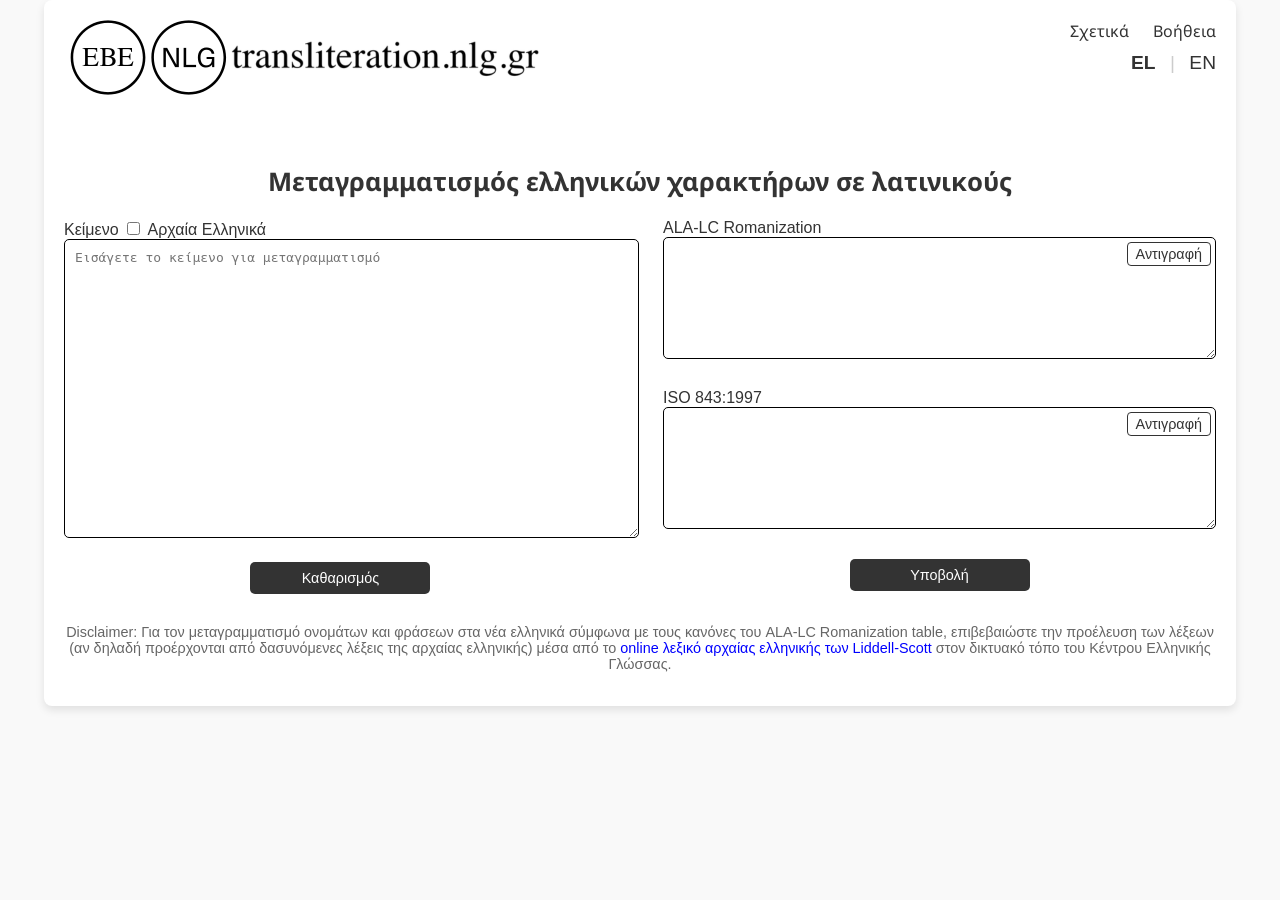
<file: index.html>
<!DOCTYPE html>
<html lang="el">
<head>
    <meta charset="UTF-8">
    <meta name="viewport" content="width=device-width, initial-scale=1.0">
    <title>Μεταγραμματισμός ελληνικών χαρακτήρων σε λατινικούς</title>
    <link rel="icon" href="national_library_of_greece.svg" type="image/x-icon">
    <link rel="stylesheet" href="style.css">
    <link rel="stylesheet" href="https://cdnjs.cloudflare.com/ajax/libs/font-awesome/5.15.3/css/all.min.css">
    <link href="https://fonts.googleapis.com/css2?family=Noto+Sans&display=swap" rel="stylesheet">
</head>
<style>
   .credits-text {
        text-align: center;
        font-size: 0.9em;
        color: #666;
        margin-top: 5px;
        line-height: 1.5;
    }

    .top-bar span {
        font-family: 'Noto Sans', sans-serif;
        font-size: 16px;
        cursor: pointer;
        color: #333;
        transition: color 0.3s, text-decoration 0.3s ease-in-out;
    }

    .top-bar span:hover {
        color: #000000;
        text-decoration: underline;
    }

    .separator {
        color: #ccc;
        margin: 0 10px;
    }
</style>
<body>
<div class="container">
    <!-- Library Logo with Link -->
    <a href="#" class="logo">
        <img src="transilteration_logo_white.png" alt="National Library of Greece">
    </a>

    <div class="top-bar">
        <span id="about" onclick="navigateTo('about')" title="Σχετικά">Σχετικά</span>
        <span class="separator"></span>
        <span id="help" onclick="navigateTo('help')" title="Βοήθεια">Βοήθεια</span>
    </div>

    <div class="language-selection">
        <span id="greek-language" onclick="setLanguage('el')" title="Ελληνικά">EL</span>
        <span class="separator">|</span>
        <span id="english-language" onclick="setLanguage('en')" title="English">EN</span>
    </div>

    <h1 id="title" style="font-family: 'Noto Sans', sans-serif;">Μεταγραμματισμός ελληνικών χαρακτήρων σε λατινικούς</h1>

    <form id="transliteration-form">
        <div class="form-section">
            <div class="text-input-section">
                <label for="text" id="text-label">Κείμενο</label>
                <input type="checkbox" id="ancient-greek">
                <label for="ancient-greek" id="ancient-greek-label">Αρχαία ελληνικά</label>
                <div class="textarea-container">
                    <textarea id="text"  style="height: 277px;" placeholder="Εισάγετε το κείμενο για μεταγραμματισμό"></textarea>
                </div>
                <div class="button-container">
                    <button type="button" id="clear-button" onclick="clearForm()">Καθαρισμός</button>
                </div>
            </div>
            <div class="result-section">
                <div class="output-box">
                    <label for="ala-lc" id="ala-lc-label">ALA-LC Romanization</label>
                    <div class="input-group">
                        <textarea id="ala-lc" readonly></textarea>
                        <button type="button" class="copy-button" id="copy-ala-lc" onclick="copyText('ala-lc')">Copy</button>
                    </div>
                </div>

                <div class="output-box">
                    <label for="iso843" id="iso843-label">ISO 843:1997</label>
                    <div class="input-group">
                        <textarea id="iso843" readonly></textarea>
                        <button type="button" class="copy-button" id="copy-iso843" onclick="copyText('iso843')">Copy</button>
                    </div>
                </div>
                <button type="submit" id="submit-button">Υποβολή</button>
            </div>
        </div>
    </form>

    <footer>
        <p class="disclaimer" id="disclaimer"></p>
    </footer>
</div>
<script src="Transliterator_JavaScript.js"></script>
</body>
</html>
</file>
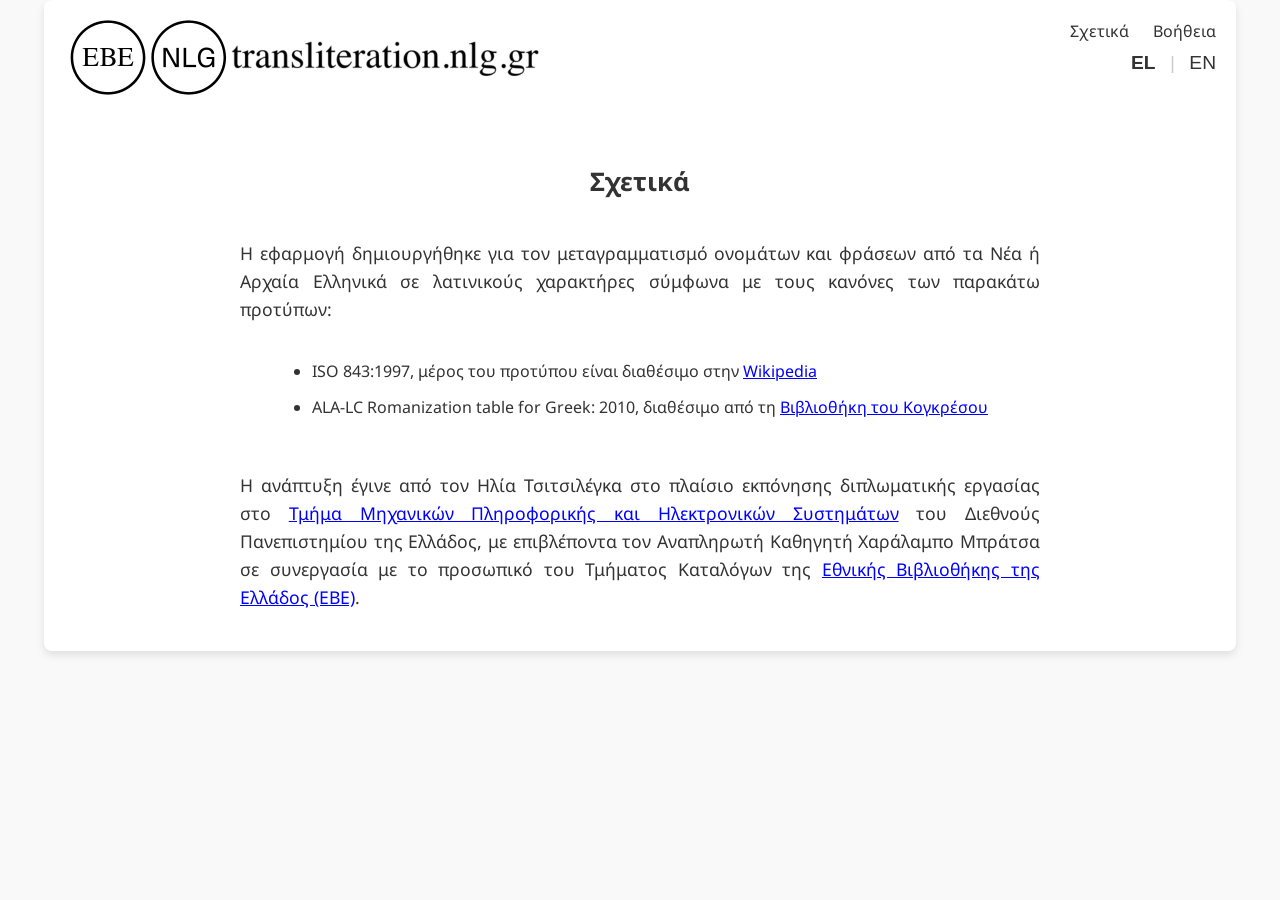
<file: about.html>
<!DOCTYPE html>
<html lang="el">
<head>
    <meta charset="UTF-8">
    <meta name="viewport" content="width=device-width, initial-scale=1.0">
    <title>Μεταγραμματισμός ελληνικών χαρακτήρων σε λατινικούς</title>
    <link rel="icon" href="national_library_of_greece.svg" type="image/x-icon">
    <link rel="stylesheet" href="style.css">
    <link rel="stylesheet" href="https://cdnjs.cloudflare.com/ajax/libs/font-awesome/5.15.3/css/all.min.css">
    <link href="https://fonts.googleapis.com/css2?family=Noto+Sans&display=swap" rel="stylesheet">
    <style>
        #disc {
            padding-top: 50px;
            margin-bottom: 40px;
        }

        .about-content {
            max-width: 800px;
            margin: 0 auto;
            line-height: 1.6;
            font-size: 16px;
            font-family: 'Noto Sans', sans-serif;
        }

        .justified-text {
            text-align: justify;
        }

        li { 
            font-size: 16px;
        }

        ul {
            padding-left: 20px;
            margin-bottom: 20px;
        }

        .top-bar span {
            font-family: 'Noto Sans', sans-serif;
            font-size: 16px;
            cursor: pointer;
            color: #333;
            transition: color 0.3s, text-decoration 0.3s ease-in-out;
        }

        .top-bar span:hover {
            color: #000000;
            text-decoration: underline;
        }

        .separator {
            color: #ccc;
            margin: 0 10px;
        }
    </style>
</head>
<body>
<div class="container">
    <a href="index.html" class="logo">
        <img src="transilteration_logo_white.png" alt="National Library of Greece">
    </a>

    <!-- Μενού Πλοήγησης -->
    <div class="top-bar">
        <span id="about" onclick="navigateTo('about')" title="Σχετικά">Σχετικά</span>
        <span class="separator"></span>
        <span id="help" onclick="navigateTo('help')" title="Βοήθεια">Βοήθεια</span>
    </div>

    <!-- Επιλογή Γλώσσας -->
    <div class="language-selection">
        <span id="greek-language" onclick="setLanguage('el')" title="Ελληνικά">EL</span>
        <span class="separator">|</span>
        <span id="english-language" onclick="setLanguage('en')" title="English">EN</span>
    </div>

    <!-- Τίτλος Σχετικά -->
    <h1 id="disc" style="font-family: 'Noto Sans', sans-serif;">Σχετικά</h1>

    <!-- Περιεχόμενο Σχετικά -->
    <div class="about-content">
        <p id="p1" class="justified-text">Η εφαρμογή δημιουργήθηκε για τον μεταγραμματισμό ονομάτων και φράσεων από τα Νέα ή Αρχαία Ελληνικά σε λατινικούς χαρακτήρες σύμφωνα με τους κανόνες των παρακάτω προτύπων:</p>
        <ul>
            <li id="li1">ISO 843:1997, μέρος του προτύπου είναι διαθέσιμο στην <a href="https://en.wikipedia.org/wiki/ISO_843" target="_blank" class="underline-link">Wikipedia</a></li>
            <li id="li2">ALA-LC Romanization table for Greek: 2010, διαθέσιμο από τη <a href="https://www.loc.gov/catdir/cpso/romanization/greek.pdf" target="_blank" class="underline-link">Βιβλιοθήκη του Κογκρέσου</a></li>
        </ul>
        <p id="p2" class="justified-text">Η ανάπτυξη έγινε από τον Ηλία Τσιτσιλέγκα στο πλαίσιο εκπόνησης διπλωματικής εργασίας στο <a href="https://www.iee.ihu.gr/" target="_blank" class="underline-link">Τμήμα Μηχανικών Πληροφορικής και Ηλεκτρονικών Συστημάτων</a> του Διεθνούς Πανεπιστημίου της Ελλάδος, με επιβλέποντα τον Αναπληρωτή Καθηγητή Χαράλαμπο Μπράτσα σε συνεργασία με το προσωπικό του Τμήματος Καταλόγων της <a href='https://www.nlg.gr/' target='_blank' class='underline-link'>Εθνικής Βιβλιοθήκης της Ελλάδος (ΕΒΕ)</a>.</p>
    </div>
    
</div>

<script>

const translations = {
    el: {
        text1: "Η εφαρμογή δημιουργήθηκε για τον μεταγραμματισμό ονομάτων και φράσεων από τα Νέα ή Αρχαία Ελληνικά σε λατινικούς χαρακτήρες σύμφωνα με τους κανόνες των παρακάτω προτύπων:",
        iso843: "ISO 843:1997, μέρος του προτύπου είναι διαθέσιμο στην <a href='https://en.wikipedia.org/wiki/ISO_843' target='_blank' class='underline-link'>Wikipedia</a>",
        alaLc: "ALA-LC Romanization table for Greek: 2010, διαθέσιμο από τη <a href='https://www.loc.gov/catdir/cpso/romanization/greek.pdf' target='_blank' class='underline-link'>Βιβλιοθήκη του Κογκρέσου</a>",
        text2: "Η ανάπτυξη έγινε από τον Ηλία Τσιτσιλέγκα στο πλαίσιο εκπόνησης διπλωματικής εργασίας στο <a href='https://www.iee.ihu.gr/' target='_blank' class='underline-link'>Τμήμα Μηχανικών Πληροφορικής και Ηλεκτρονικών Συστημάτων</a> του Διεθνούς Πανεπιστημίου της Ελλάδος, με επιβλέποντα τον Αναπληρωτή Καθηγητή Χαράλαμπο Μπράτσα σε συνεργασία με το προσωπικό του Τμήματος Καταλόγων της <a href='https://www.nlg.gr/' target='_blank' class='underline-link'>Εθνικής Βιβλιοθήκης της Ελλάδος (ΕΒΕ)</a>.",
        about: "Σχετικά",
        help: "Βοήθεια"
    },
    en: {
        text1: "The transliteration tool romanises names and phrases in modern or ancient Greek, according to the standards:",
        iso843: "ISO 843:1997, part of the standard is available on <a href='https://en.wikipedia.org/wiki/ISO_843' target='_blank' class='underline-link'>Wikipedia</a>",
        alaLc: "ALA-LC Romanization table for Greek: 2010, available from the <a href='https://www.loc.gov/catdir/cpso/romanization/greek.pdf' target='_blank' class='underline-link'>Library of Congress</a>",
        text2: "Ilias Tsitsilegkas developed the tool as a BA thesis at the <a href='https://www.iee.ihu.gr/' target='_blank' class='underline-link'>Department of Information and Electronic Engineering</a> of the International Hellenic University, under the supervision of Associate Professor Charalampos Bratsas in collaboration with the staff of the Cataloguing Department, <a href='https://www.nlg.gr/' target='_blank' class='underline-link'>National Library of Greece (NLG)</a>.",
        about: "About",
        help: "Help"
    }
};

function setLanguage(language) {

    localStorage.setItem('selectedLanguage', language);

    document.getElementById('disc').innerHTML = translations[language].about;
    document.getElementById('p1').innerHTML = translations[language].text1;
    document.getElementById('li1').innerHTML = translations[language].iso843;
    document.getElementById('li2').innerHTML = translations[language].alaLc;
    document.getElementById('p2').innerHTML = translations[language].text2;

    document.getElementById('about').innerHTML = translations[language].about;
    document.getElementById('help').innerHTML = translations[language].help;

    updateLanguageSelection(language);

}

function navigateTo(page) {
    if (page === 'about') {
        window.location.href = 'about.html';
    } else if (page === 'help') {
        window.location.href = 'help.html';
    }
}

function updateLanguageSelection(language) {

    document.getElementById('greek-language').classList.remove('selected');
    document.getElementById('english-language').classList.remove('selected');

    if (language === 'el') {
        document.getElementById('greek-language').classList.add('selected');
    } else {
        document.getElementById('english-language').classList.add('selected');
    }
}
document.addEventListener('DOMContentLoaded', () => {
    const savedLanguage = localStorage.getItem('selectedLanguage') || 'el';
    setLanguage(savedLanguage);
}); 

</script>

</body>
</html>
</file>
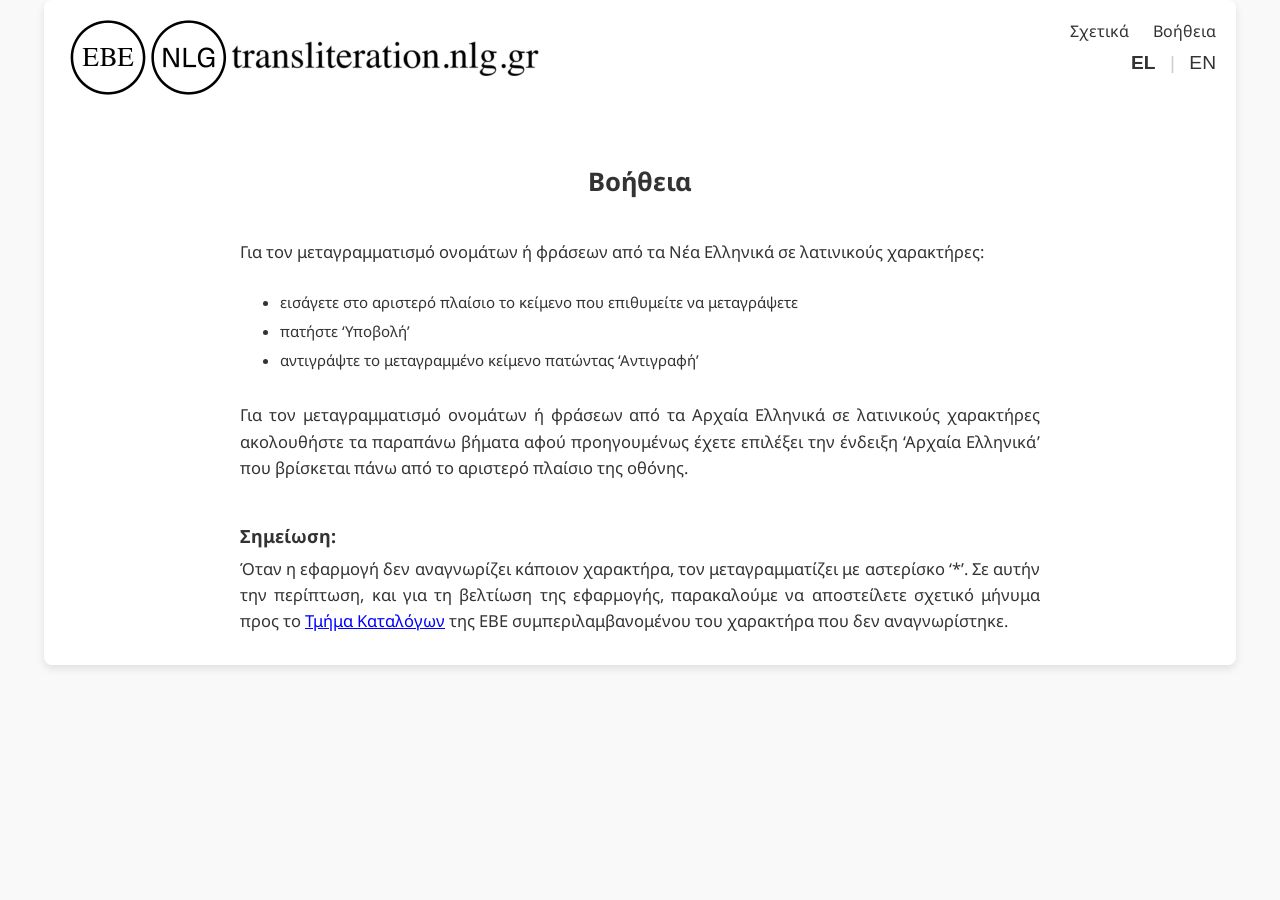
<file: help.html>
<!DOCTYPE html>
<html lang="el">
<head>
    <meta charset="UTF-8">
    <meta name="viewport" content="width=device-width, initial-scale=1.0">
    <title>Μεταγραμματισμός ελληνικών χαρακτήρων σε λατινικούς</title>
    <link rel="icon" href="national_library_of_greece.svg" type="image/x-icon">
    <link rel="stylesheet" href="style.css">
    <link rel="stylesheet" href="https://cdnjs.cloudflare.com/ajax/libs/font-awesome/5.15.3/css/all.min.css">
    <link href="https://fonts.googleapis.com/css2?family=Noto+Sans&display=swap" rel="stylesheet">
    <style>
        #disc {
            padding-top: 50px;
            margin-bottom: 40px;
        }
        
        .help-content {
            max-width: 800px;
            margin: 0 auto; 
            line-height: 1.6;
            font-size: 15px;
            font-family: 'Noto Sans', sans-serif;
        }

        .help-content p {
            margin: 10px 0;
            font-size: 1.1em;
        }

        .justified-text p {
            margin: 5px 0;
        }

        .justified-text {
            text-align: justify;
        }

        .help-content ul {
            list-style-type: disc;
            display: inline-block;
            text-align: left;
            margin-left: 0;
        }

        .help-content ul li {
            margin-bottom: 5px;
        }

        .underline-link {
            text-decoration: underline;
        }
        .top-bar span {
            font-family: 'Noto Sans', sans-serif;
            font-size: 16px;
            cursor: pointer;
            color: #333;
            transition: color 0.3s, text-decoration 0.3s ease-in-out;
        }

        .top-bar span:hover {
            color: #000000;
            text-decoration: underline;
        }

        .separator {
            color: #ccc;
            margin: 0 10px;
        }
        
        #help-note {
            margin-top: 40px;
        }

    </style>
</head>
<body>
<div class="container">

    <a href="index.html" class="logo">
        <img src="transilteration_logo_white.png" alt="National Library of Greece">
    </a>

    <div class="top-bar">
        <span id="about" onclick="navigateTo('about')" title="Σχετικά">Σχετικά</span>
        <span class="separator"></span>
        <span id="help" onclick="navigateTo('help')" title="Βοήθεια">Βοήθεια</span>
    </div>

    <div class="language-selection">
        <span id="greek-language" onclick="setLanguage('el')" title="Ελληνικά">EL</span>
        <span class="separator">|</span>
        <span id="english-language" onclick="setLanguage('en')" title="English">EN</span>
    </div>

    <h1 id="disc" style="font-family: 'Noto Sans', sans-serif;">Βοήθεια</h1>

    <div class="help-content">
        <p id="help1" class="justified-text">Για τον μεταγραμματισμό ονομάτων ή φράσεων από τα Νέα Ελληνικά σε λατινικούς χαρακτήρες:</p>
        <ul>
            <li id="help-steps1">εισάγετε στο αριστερό πλαίσιο το κείμενο που επιθυμείτε να μεταγράψετε</li>
            <li id="help-steps2">πατήστε ‘Υποβολή’</li>
            <li id="help-steps3">αντιγράψτε το μεταγραμμένο κείμενο πατώντας ‘Αντιγραφή’</li>
        </ul>
        <p id="help2" class="justified-text">Για τον μεταγραμματισμό ονομάτων ή φράσεων από τα Αρχαία Ελληνικά σε λατινικούς χαρακτήρες ακολουθήστε τα παραπάνω βήματα αφού προηγουμένως έχετε επιλέξει την ένδειξη ‘Αρχαία Ελληνικά’ που βρίσκεται πάνω από το αριστερό πλαίσιο της οθόνης.</p>
        <p id="help-note" class="justified-text"></p>
    </div>

</div>

<script>

const translations = {
    el: {
        title: "Βοήθεια",
        help1: "Για τον μεταγραμματισμό ονομάτων ή φράσεων από τα Νέα Ελληνικά σε λατινικούς χαρακτήρες:",
        helpSteps: [
            "εισάγετε στο αριστερό πλαίσιο το κείμενο που επιθυμείτε να μεταγράψετε",
            "πατήστε ‘Υποβολή’",
            "αντιγράψτε το μεταγραμμένο κείμενο πατώντας ‘Αντιγραφή’"
        ],
        help2: "Για τον μεταγραμματισμό ονομάτων ή φράσεων από τα Αρχαία Ελληνικά σε λατινικούς χαρακτήρες ακολουθήστε τα παραπάνω βήματα αφού προηγουμένως έχετε επιλέξει την ένδειξη ‘Αρχαία Ελληνικά’ που βρίσκεται πάνω από το αριστερό πλαίσιο της οθόνης.",
        helpNote: "<b><p>Σημείωση:</p></b> Όταν η εφαρμογή δεν αναγνωρίζει κάποιον χαρακτήρα, τον μεταγραμματίζει με αστερίσκο ‘*’. Σε αυτήν την περίπτωση, και για τη βελτίωση της εφαρμογής, παρακαλούμε να αποστείλετε σχετικό μήνυμα προς το <a href='mailto:catalog@nlg.gr?subject=Εφαρμογή%20μεταγραμματισμού'  class='underline-link'>Τμήμα Καταλόγων</a> της ΕΒΕ συμπεριλαμβανομένου του χαρακτήρα που δεν αναγνωρίστηκε.",
        about: "Σχετικά",
        help: "Βοήθεια"
    },
    en: {
        title: "Help",
        help1: "For the romanisation of names or phrases from modern Greek to Latin characters:",
        helpSteps: [
            "use the left box to enter the text you wish to romanise",
            "click 'Submit’",
            "copy the romanised text using 'Copy'."
        ],
        help2: "To romanise names or phrases from ancient Greek to Latin characters, check the 'Ancient Greek’ located above the left box, and then follow the same steps.",
        helpNote: "<b><p>Note:</p></b> If the application does not recognize a character, it transliterates this character using an asterisk '*'. In this case, and to help us improve the application, please send a message to the <a href='mailto:catalog@nlg.gr?subject=Transliteration%20Application' target='_blank' class='underline-link'>Cataloguing Department</a> of the NLG including the non-recognized character.",
        about: "About",
        help: "Help"
    }
};

    function navigateTo(page) {
        if (page === 'about') {
            window.location.href = 'about.html';
        } else if (page === 'help') {
            window.location.href = 'help.html';
        }
    }

    function setLanguage(language) {

        localStorage.setItem('selectedLanguage', language);

        // document.title = translations[language].title;

        document.getElementById('disc').textContent = translations[language].title;
        document.getElementById('help1').textContent = translations[language].help1;
        document.getElementById('help2').textContent = translations[language].help2;
        document.getElementById("help-note").innerHTML = translations[language].helpNote;

        document.getElementById('about').innerHTML = translations[language].about;
        document.getElementById('help').innerHTML = translations[language].help;

        for (let i = 0; i < translations[language].helpSteps.length; i++) {
            document.getElementById('help-steps' + (i + 1)).textContent = translations[language].helpSteps[i];
        }

        updateLanguageSelection(language);

    }

    function updateLanguageSelection(language) {

        document.getElementById('greek-language').classList.remove('selected');
        document.getElementById('english-language').classList.remove('selected');

        if (language === 'el') {
            document.getElementById('greek-language').classList.add('selected');
        } else {
            document.getElementById('english-language').classList.add('selected');
        }
    }

    document.addEventListener('DOMContentLoaded', () => {
    const savedLanguage = localStorage.getItem('selectedLanguage') || 'el';
    setLanguage(savedLanguage);
    }); 
</script>

</body>
</html>
</file>
<file: style.css>
body {
    font-family: "Arial", sans-serif;
    background-color: #f9f9f9;
    color: #333;
    margin: 0;
    padding: 0;
    display: flex;
    justify-content: center;
    align-items: flex-start;
    height: 100vh;
  }
  
  a {
    color: blue;
    text-decoration: none;
  }
  
  #title { 
    padding-top: 50px;
  }
  
  .container {
    background-color: #fff;
    border-radius: 8px;
    box-shadow: 0 4px 8px rgba(0, 0, 0, 0.1);
    padding: 20px;
    width: 90%;
    max-width: 90%;
    position: relative;
  }
  
  .logo {
    position: absolute;
    top: 10px;
    left: 10px;
  }
  
  .logo img {
    width: 500px;
    height: auto;
    cursor: pointer;
  }
  
  h1 {
    text-align: center;
    font-size: 1.6em;
    margin-top: 40px;
    margin-bottom: 20px;
    color: #333;
  }
  
  label {
    font-family: "Segoe UI", sans-serif;
  }
  
  .form-section {
    display: flex;
    justify-content: space-between;
    flex-wrap: wrap;
  }
  
  .text-input-section {
    width: 48%;
  }
  
  .result-section {
    width: 48%;
  }
  
  textarea {
    width: 100%;
    padding: 10px;
    margin-bottom: 10px;
    border: 1px solid #000000;
    border-radius: 5px;
    font-size: 1em;
    height: 100px;
  }
  
  .input-group {
    display: flex;
    align-items: flex-start;
    position: relative;
  }
  
  .copy-button {
    position: absolute;
    top: 5px;
    right: 5px;
    background: none;
    border: 1px solid #333; /* Light black */
    border-radius: 4px;
    color: #333;
    font-size: 0.9em;
    padding: 3px 8px;
    cursor: pointer;
  }
  
  .copy-button:hover {
    background-color: #333;
    color: #fff;
  }
  
  .button-group {
    display: flex;
    justify-content: space-between;
    margin-top: 20px;
  }
  
  .top-bar {
    text-align: right;
    margin-bottom: 10px;
  }
  
  .top-bar .separator {
    margin: 0 10px;
  }
  
  .language-selection {
    text-align: right;
  }
  
  .language-selection span {
    font-size: 1.2em;
    cursor: pointer;
    font-weight: normal;
    transition: font-weight 0.3s ease;
  }
  
  .language-selection .separator {
    margin: 0 10px;
  }
  
  .language-selection span:hover {
    font-weight: bold;
  }
  
  .language-selection .selected {
    font-weight: bold;
  }
  
  .about-content {
    text-align: center;
    margin-top: 40px;
    font-size: 1.1em;
    line-height: 1.8;
  }
  
  .about-content p {
    margin: 20px 0;
    font-size: 1.1em;
  }
  
  .about-content ul {
    list-style-type: disc;
    display: inline-block;
    text-align: left;
    margin-left: 0;
  }
  
  .about-content ul li {
    margin-bottom: 10px;
  }
  
  .underline-link {
    text-decoration: underline;
  }
  
  #submit-button, #clear-button {
    width: 180px;
    background-color: #333;
    color: #fff;
    border: none;
    padding: 8px;
    cursor: pointer;
    border-radius: 5px;
    font-size: 0.9em;
    margin: 10px auto 0;
    display: block;
  }
  
  #submit-button:hover,
  #clear-button:hover {
    background-color: #555;
  }
  
  .output-box {
    margin-bottom: 20px;
  }
  
  footer {
    text-align: center;
    margin-top: 30px;
    font-family: "Segoe UI", sans-serif;
  }
  
  .disclaimer {
    font-size: 0.9em;
    color: #666;
  }
  
  .creator-name {
    text-align: center;
    margin-top: 20px;
    font-size: 0.9em;
  }
</file>
